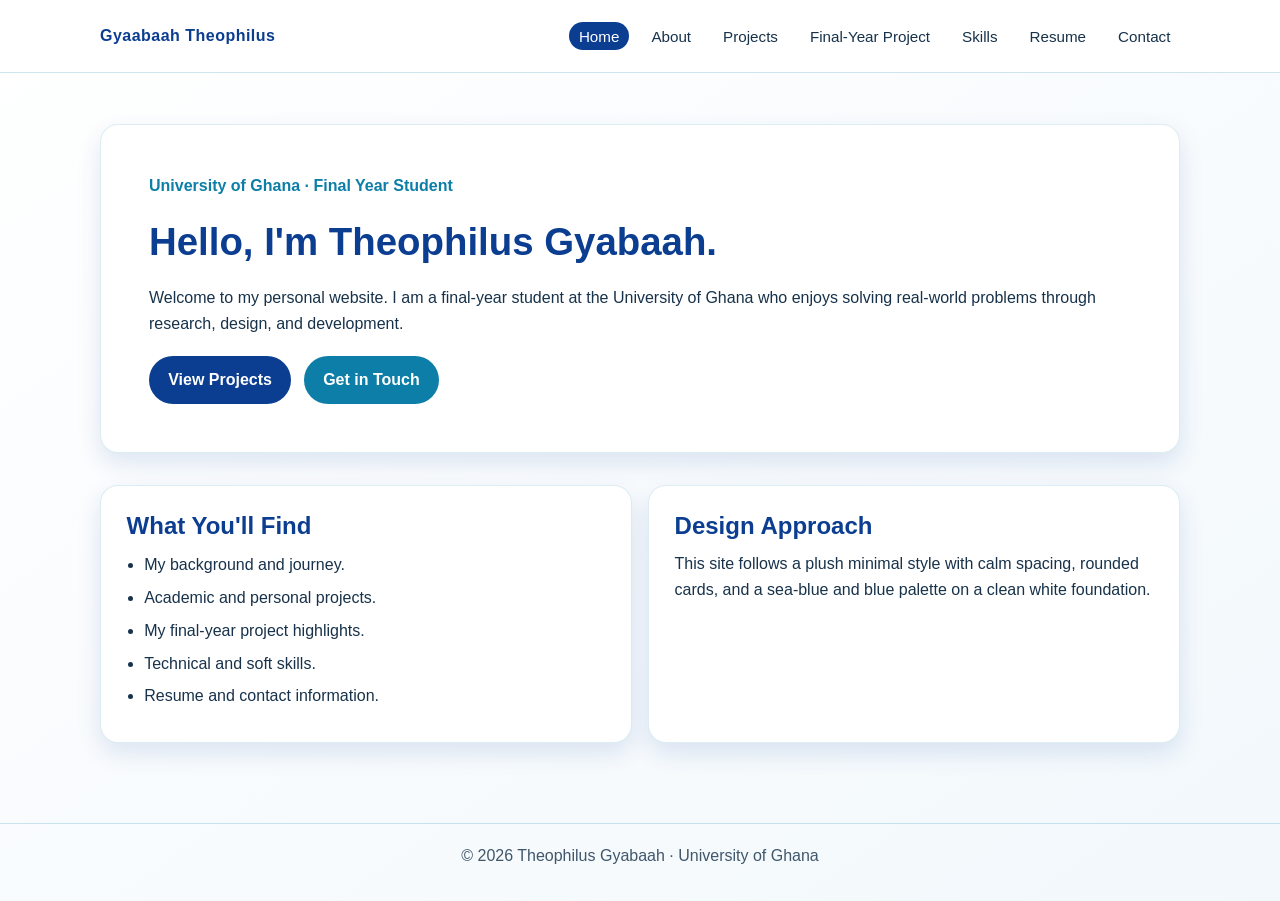
<file: index.html>
<!DOCTYPE html>
<html lang="en">
  <head>
    <meta charset="UTF-8" />
    <meta name="viewport" content="width=device-width, initial-scale=1.0" />
    <title>Home | UG Final Year Student Portfolio</title>
    <link rel="stylesheet" href="styles.css" />
  </head>
  <body>
    <header class="topbar">
      <div class="container nav">
        <div class="brand">Gyaabaah Theophilus</div>
        <ul class="nav-links">
          <li><a class="active" href="index.html">Home</a></li>
          <li><a href="about.html">About</a></li>
          <li><a href="projects.html">Projects</a></li>
          <li><a href="final-year-project.html">Final-Year Project</a></li>
          <li><a href="skills.html">Skills</a></li>
          <li><a href="resume.html">Resume</a></li>
          <li><a href="contact.html">Contact</a></li>
        </ul>
      </div>
    </header>

    <main>
      <div class="container">
        <section class="hero">
          <p class="subtitle">University of Ghana · Final Year Student</p>
          <h1>Hello, I'm Theophilus Gyabaah.</h1>
          <p>
            Welcome to my personal website. I am a final-year student at the University of Ghana who enjoys solving real-world problems through research, design, and development.
          </p>
          <div class="button-row">
            <a class="btn btn-primary" href="projects.html">View Projects</a>
            <a class="btn btn-secondary" href="contact.html">Get in Touch</a>
          </div>
        </section>

        <section class="grid-2">
          <article class="card">
            <h2 class="section-title">What You'll Find</h2>
            <ul class="list">
              <li>My background and journey.</li>
              <li>Academic and personal projects.</li>
              <li>My final-year project highlights.</li>
              <li>Technical and soft skills.</li>
              <li>Resume and contact information.</li>
            </ul>
          </article>
          <article class="card">
            <h2 class="section-title">Design Approach</h2>
            <p>
              This site follows a plush minimal style with calm spacing, rounded cards, and a sea-blue and blue palette on a clean white foundation.
            </p>
          </article>
        </section>
      </div>
    </main>

    <footer>
      <div class="container">© 2026 Theophilus Gyabaah · University of Ghana</div>
    </footer>
  </body>
</html>
</file>
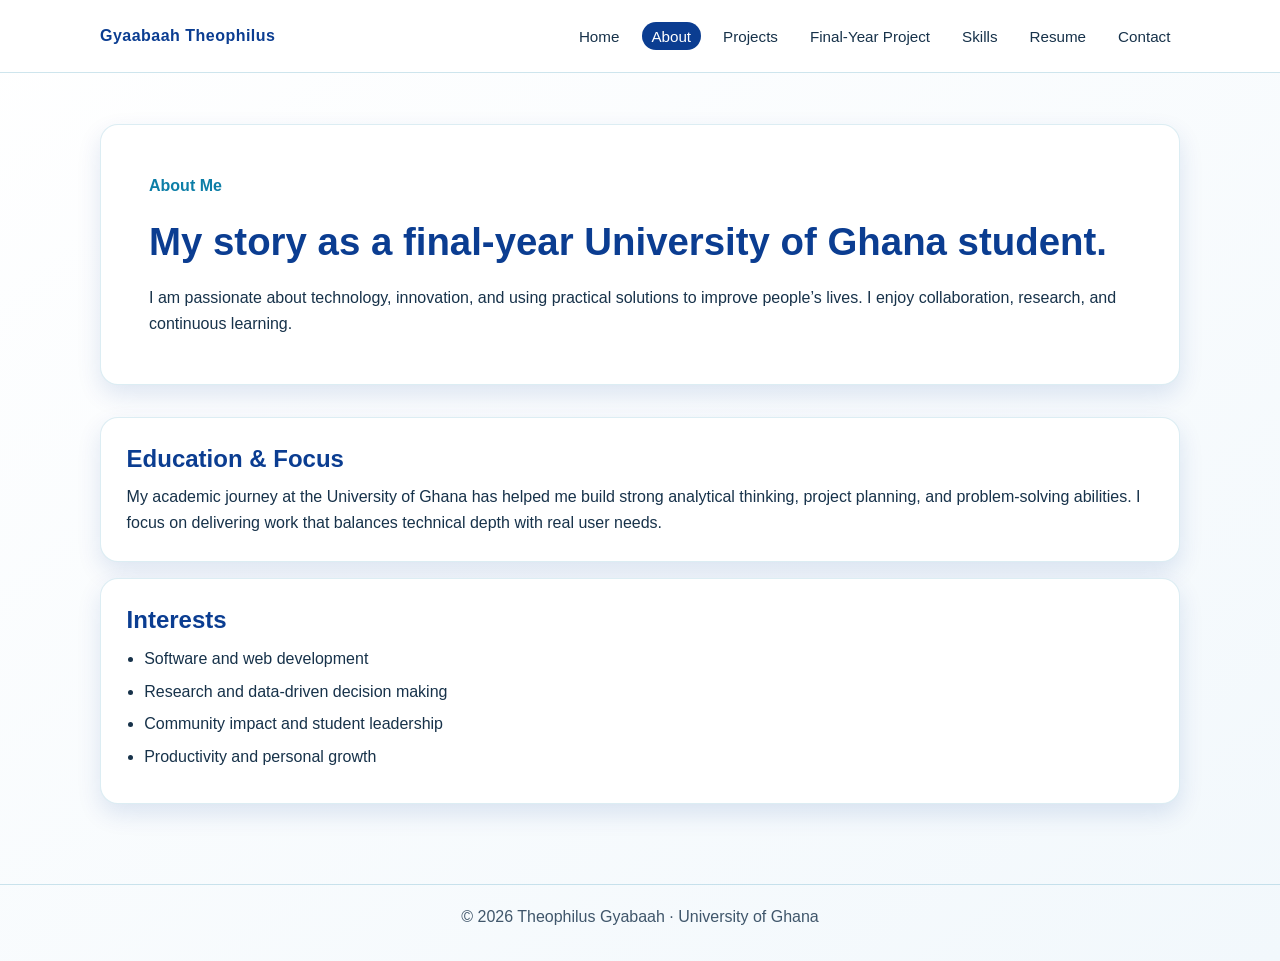
<file: about.html>
<!DOCTYPE html>
<html lang="en">
  <head>
    <meta charset="UTF-8" />
    <meta name="viewport" content="width=device-width, initial-scale=1.0" />
    <title>About | UG Final Year Student Portfolio</title>
    <link rel="stylesheet" href="styles.css" />
  </head>
  <body>
    <header class="topbar">
      <div class="container nav">
        <div class="brand">Gyaabaah Theophilus</div>
        <ul class="nav-links">
          <li><a href="index.html">Home</a></li>
          <li><a class="active" href="about.html">About</a></li>
          <li><a href="projects.html">Projects</a></li>
          <li><a href="final-year-project.html">Final-Year Project</a></li>
          <li><a href="skills.html">Skills</a></li>
          <li><a href="resume.html">Resume</a></li>
          <li><a href="contact.html">Contact</a></li>
        </ul>
      </div>
    </header>

    <main>
      <div class="container">
        <section class="hero">
          <p class="subtitle">About Me</p>
          <h1>My story as a final-year University of Ghana student.</h1>
          <p>
            I am passionate about technology, innovation, and using practical solutions to improve people’s lives. I enjoy collaboration, research, and continuous learning.
          </p>
        </section>

        <article class="card">
          <h2 class="section-title">Education & Focus</h2>
          <p>
            My academic journey at the University of Ghana has helped me build strong analytical thinking, project planning, and problem-solving abilities. I focus on delivering work that balances technical depth with real user needs.
          </p>
        </article>

        <article class="card">
          <h2 class="section-title">Interests</h2>
          <ul class="list">
            <li>Software and web development</li>
            <li>Research and data-driven decision making</li>
            <li>Community impact and student leadership</li>
            <li>Productivity and personal growth</li>
          </ul>
        </article>
      </div>
    </main>

    <footer>
      <div class="container">© 2026 Theophilus Gyabaah · University of Ghana</div>
    </footer>
  </body>
</html>
</file>
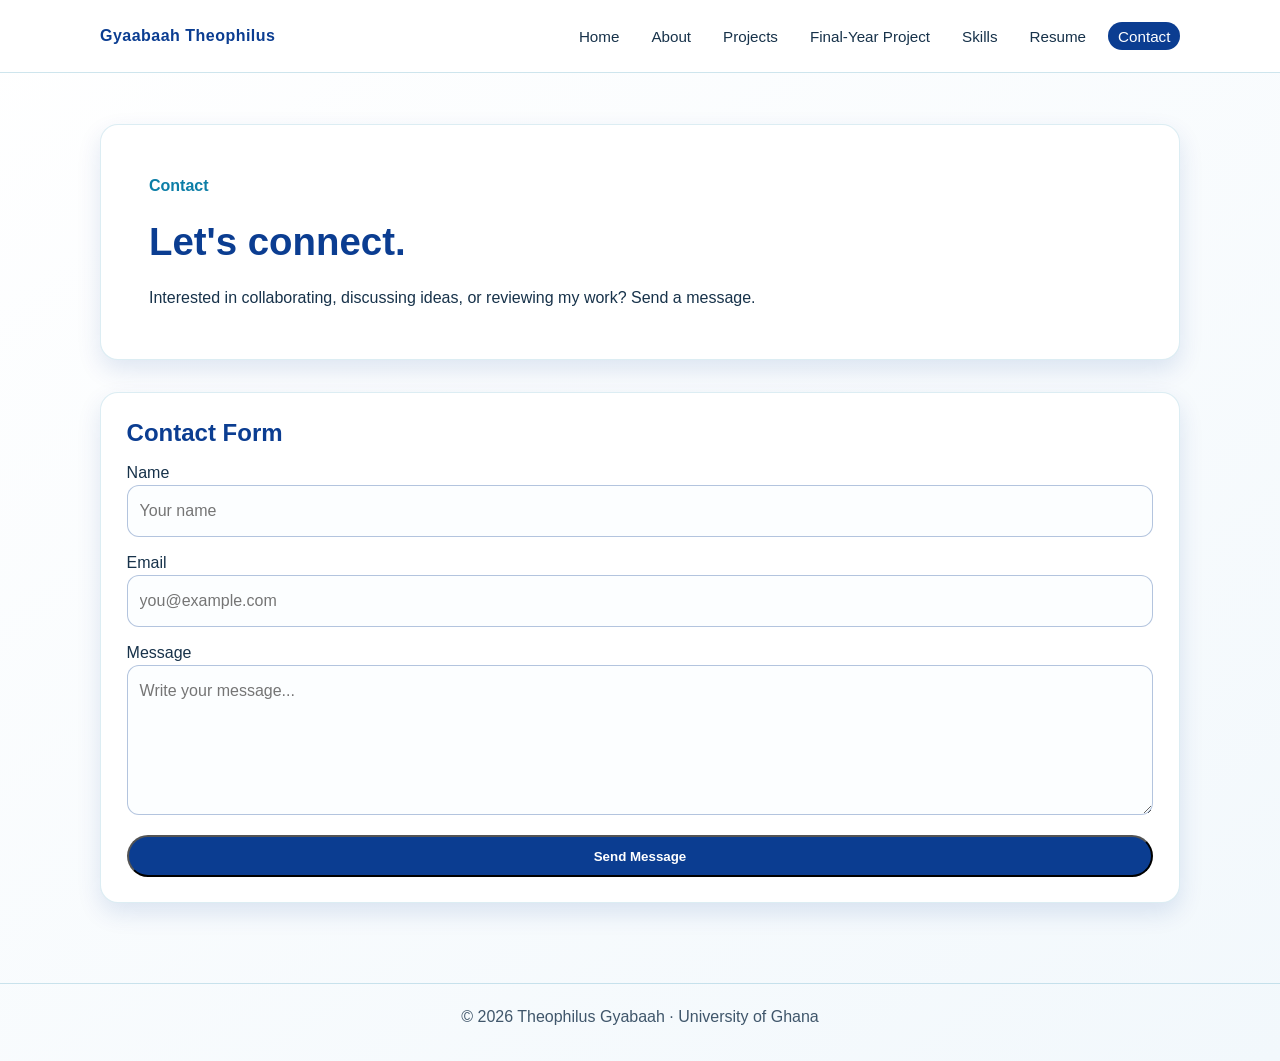
<file: contact.html>
<!DOCTYPE html>
<html lang="en">
  <head>
    <meta charset="UTF-8" />
    <meta name="viewport" content="width=device-width, initial-scale=1.0" />
    <title>Contact | UG Final Year Student Portfolio</title>
    <link rel="stylesheet" href="styles.css" />
  </head>
  <body>
    <header class="topbar">
      <div class="container nav">
        <div class="brand">Gyaabaah Theophilus</div>
        <ul class="nav-links">
          <li><a href="index.html">Home</a></li>
          <li><a href="about.html">About</a></li>
          <li><a href="projects.html">Projects</a></li>
          <li><a href="final-year-project.html">Final-Year Project</a></li>
          <li><a href="skills.html">Skills</a></li>
          <li><a href="resume.html">Resume</a></li>
          <li><a class="active" href="contact.html">Contact</a></li>
        </ul>
      </div>
    </header>

    <main>
      <div class="container">
        <section class="hero">
          <p class="subtitle">Contact</p>
          <h1>Let's connect.</h1>
          <p>
            Interested in collaborating, discussing ideas, or reviewing my work? Send a message.
          </p>
        </section>

        <article class="card">
          <h2 class="section-title">Contact Form</h2>
          <form>
            <label>
              Name
              <input type="text" name="name" placeholder="Your name" />
            </label>
            <label>
              Email
              <input type="email" name="email" placeholder="you@example.com" />
            </label>
            <label>
              Message
              <textarea name="message" placeholder="Write your message..."></textarea>
            </label>
            <button class="btn btn-primary" type="submit">Send Message</button>
          </form>
        </article>
      </div>
    </main>

    <footer>
      <div class="container">© 2026 Theophilus Gyabaah · University of Ghana</div>
    </footer>
  </body>
</html>
</file>
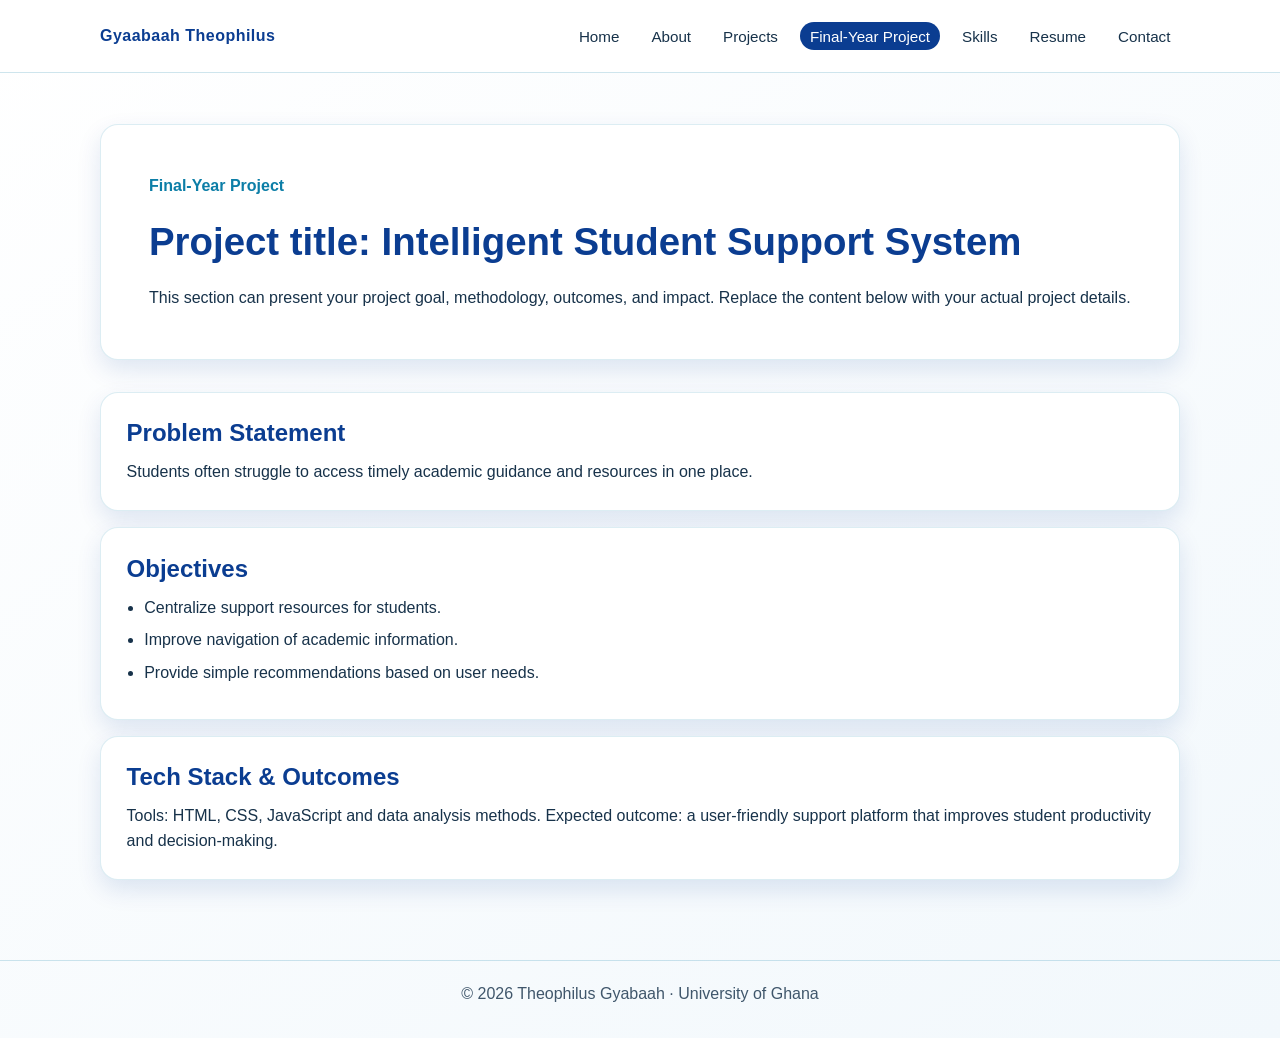
<file: final-year-project.html>
<!DOCTYPE html>
<html lang="en">
  <head>
    <meta charset="UTF-8" />
    <meta name="viewport" content="width=device-width, initial-scale=1.0" />
    <title>Final-Year Project | UG Final Year Student Portfolio</title>
    <link rel="stylesheet" href="styles.css" />
  </head>
  <body>
    <header class="topbar">
      <div class="container nav">
        <div class="brand">Gyaabaah Theophilus</div>
        <ul class="nav-links">
          <li><a href="index.html">Home</a></li>
          <li><a href="about.html">About</a></li>
          <li><a href="projects.html">Projects</a></li>
          <li><a class="active" href="final-year-project.html">Final-Year Project</a></li>
          <li><a href="skills.html">Skills</a></li>
          <li><a href="resume.html">Resume</a></li>
          <li><a href="contact.html">Contact</a></li>
        </ul>
      </div>
    </header>

    <main>
      <div class="container">
        <section class="hero">
          <p class="subtitle">Final-Year Project</p>
          <h1>Project title: Intelligent Student Support System</h1>
          <p>
            This section can present your project goal, methodology, outcomes, and impact. Replace the content below with your actual project details.
          </p>
        </section>

        <article class="card">
          <h2 class="section-title">Problem Statement</h2>
          <p>
            Students often struggle to access timely academic guidance and resources in one place.
          </p>
        </article>

        <article class="card">
          <h2 class="section-title">Objectives</h2>
          <ul class="list">
            <li>Centralize support resources for students.</li>
            <li>Improve navigation of academic information.</li>
            <li>Provide simple recommendations based on user needs.</li>
          </ul>
        </article>

        <article class="card">
          <h2 class="section-title">Tech Stack & Outcomes</h2>
          <p>
            Tools: HTML, CSS, JavaScript and data analysis methods. Expected outcome: a user-friendly support platform that improves student productivity and decision-making.
          </p>
        </article>
      </div>
    </main>

    <footer>
      <div class="container">© 2026 Theophilus Gyabaah · University of Ghana</div>
    </footer>
  </body>
</html>
</file>
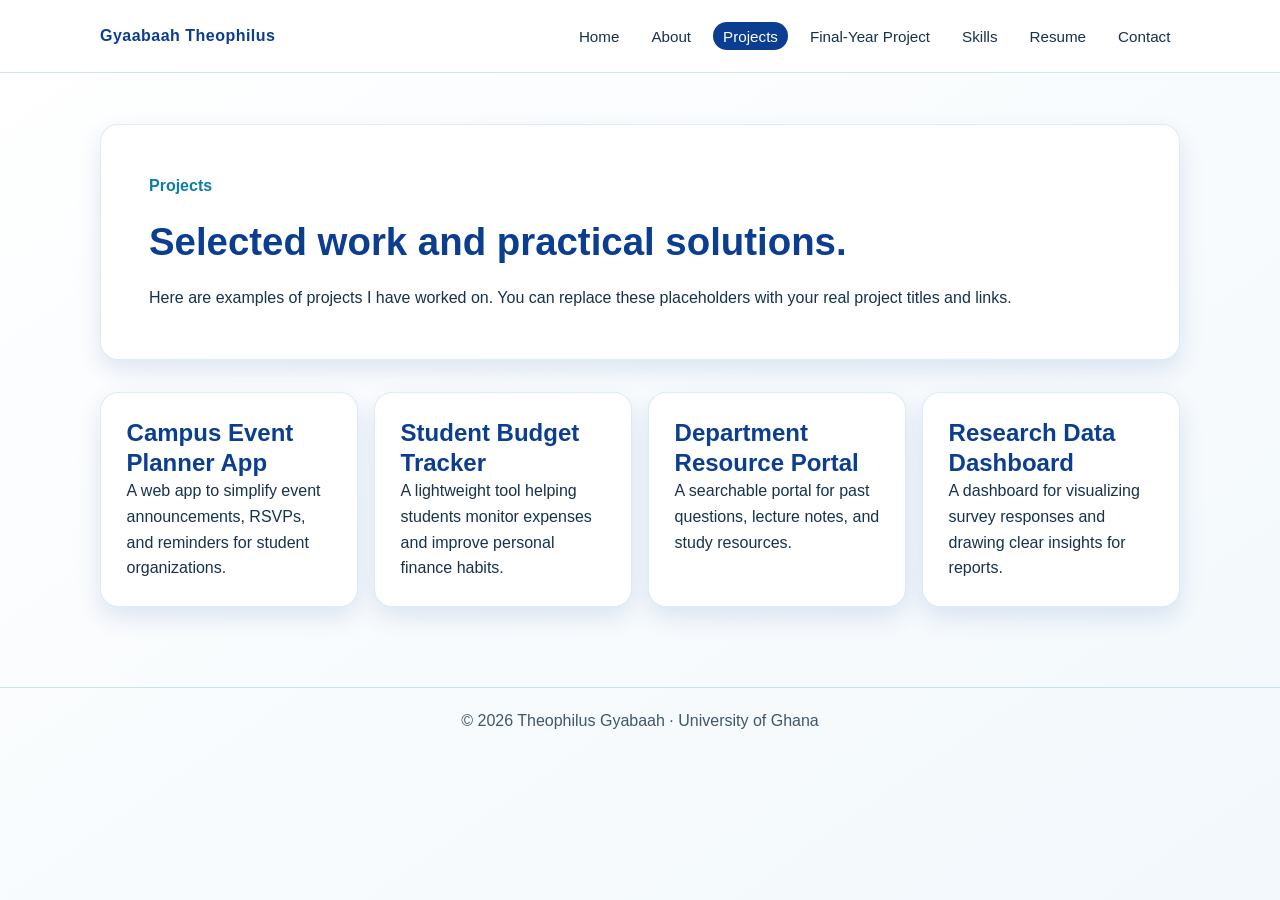
<file: projects.html>
<!DOCTYPE html>
<html lang="en">
  <head>
    <meta charset="UTF-8" />
    <meta name="viewport" content="width=device-width, initial-scale=1.0" />
    <title>Projects | UG Final Year Student Portfolio</title>
    <link rel="stylesheet" href="styles.css" />
  </head>
  <body>
    <header class="topbar">
      <div class="container nav">
        <div class="brand">Gyaabaah Theophilus</div>
        <ul class="nav-links">
          <li><a href="index.html">Home</a></li>
          <li><a href="about.html">About</a></li>
          <li><a class="active" href="projects.html">Projects</a></li>
          <li><a href="final-year-project.html">Final-Year Project</a></li>
          <li><a href="skills.html">Skills</a></li>
          <li><a href="resume.html">Resume</a></li>
          <li><a href="contact.html">Contact</a></li>
        </ul>
      </div>
    </header>

    <main>
      <div class="container">
        <section class="hero">
          <p class="subtitle">Projects</p>
          <h1>Selected work and practical solutions.</h1>
          <p>
            Here are examples of projects I have worked on. You can replace these placeholders with your real project titles and links.
          </p>
        </section>

        <section class="grid-2">
          <article class="card">
            <h2>Campus Event Planner App</h2>
            <p>A web app to simplify event announcements, RSVPs, and reminders for student organizations.</p>
          </article>
          <article class="card">
            <h2>Student Budget Tracker</h2>
            <p>A lightweight tool helping students monitor expenses and improve personal finance habits.</p>
          </article>
          <article class="card">
            <h2>Department Resource Portal</h2>
            <p>A searchable portal for past questions, lecture notes, and study resources.</p>
          </article>
          <article class="card">
            <h2>Research Data Dashboard</h2>
            <p>A dashboard for visualizing survey responses and drawing clear insights for reports.</p>
          </article>
        </section>
      </div>
    </main>

    <footer>
      <div class="container">© 2026 Theophilus Gyabaah · University of Ghana</div>
    </footer>
  </body>
</html>
</file>
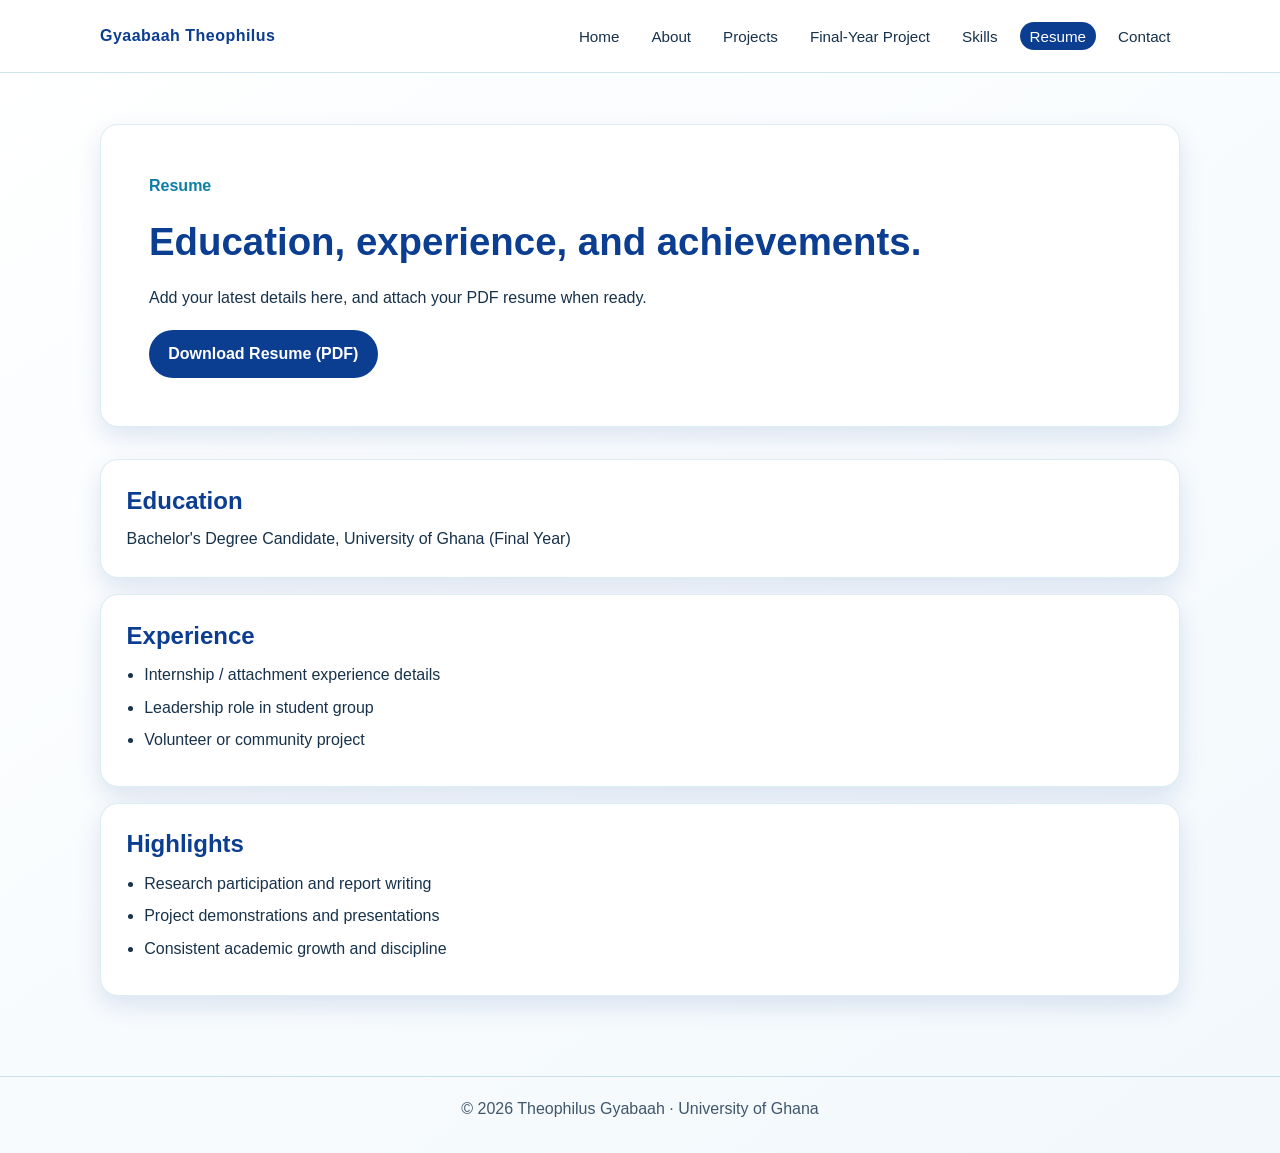
<file: resume.html>
<!DOCTYPE html>
<html lang="en">
  <head>
    <meta charset="UTF-8" />
    <meta name="viewport" content="width=device-width, initial-scale=1.0" />
    <title>Resume | UG Final Year Student Portfolio</title>
    <link rel="stylesheet" href="styles.css" />
  </head>
  <body>
    <header class="topbar">
      <div class="container nav">
        <div class="brand">Gyaabaah Theophilus</div>
        <ul class="nav-links">
          <li><a href="index.html">Home</a></li>
          <li><a href="about.html">About</a></li>
          <li><a href="projects.html">Projects</a></li>
          <li><a href="final-year-project.html">Final-Year Project</a></li>
          <li><a href="skills.html">Skills</a></li>
          <li><a class="active" href="resume.html">Resume</a></li>
          <li><a href="contact.html">Contact</a></li>
        </ul>
      </div>
    </header>

    <main>
      <div class="container">
        <section class="hero">
          <p class="subtitle">Resume</p>
          <h1>Education, experience, and achievements.</h1>
          <p>
            Add your latest details here, and attach your PDF resume when ready.
          </p>
          <div class="button-row">
            <a class="btn btn-primary" href="#">Download Resume (PDF)</a>
          </div>
        </section>

        <article class="card">
          <h2 class="section-title">Education</h2>
          <p>Bachelor's Degree Candidate, University of Ghana (Final Year)</p>
        </article>

        <article class="card">
          <h2 class="section-title">Experience</h2>
          <ul class="list">
            <li>Internship / attachment experience details</li>
            <li>Leadership role in student group</li>
            <li>Volunteer or community project</li>
          </ul>
        </article>

        <article class="card">
          <h2 class="section-title">Highlights</h2>
          <ul class="list">
            <li>Research participation and report writing</li>
            <li>Project demonstrations and presentations</li>
            <li>Consistent academic growth and discipline</li>
          </ul>
        </article>
      </div>
    </main>

    <footer>
      <div class="container">© 2026 Theophilus Gyabaah · University of Ghana</div>
    </footer>
  </body>
</html>
</file>
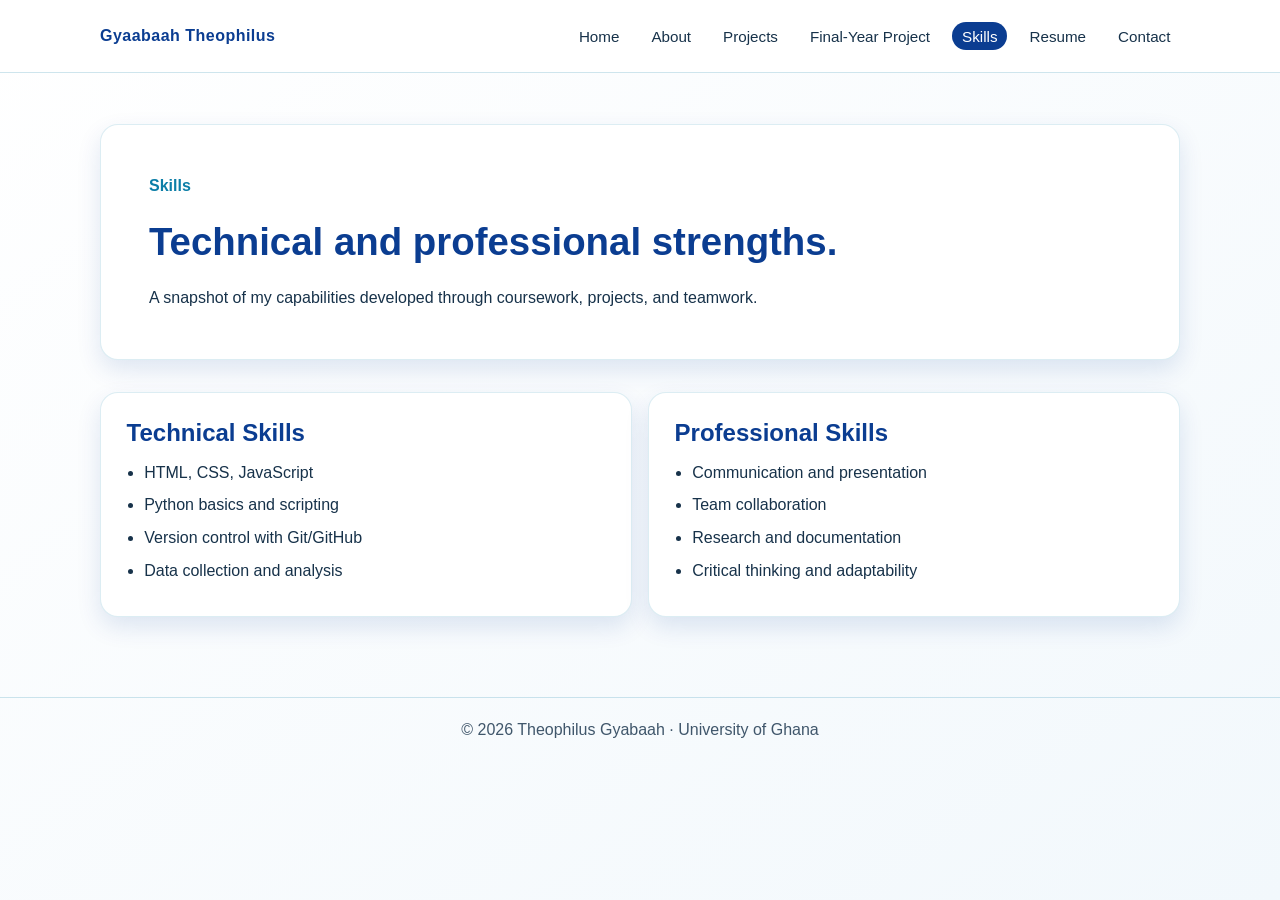
<file: skills.html>
<!DOCTYPE html>
<html lang="en">
  <head>
    <meta charset="UTF-8" />
    <meta name="viewport" content="width=device-width, initial-scale=1.0" />
    <title>Skills | UG Final Year Student Portfolio</title>
    <link rel="stylesheet" href="styles.css" />
  </head>
  <body>
    <header class="topbar">
      <div class="container nav">
        <div class="brand">Gyaabaah Theophilus</div>
        <ul class="nav-links">
          <li><a href="index.html">Home</a></li>
          <li><a href="about.html">About</a></li>
          <li><a href="projects.html">Projects</a></li>
          <li><a href="final-year-project.html">Final-Year Project</a></li>
          <li><a class="active" href="skills.html">Skills</a></li>
          <li><a href="resume.html">Resume</a></li>
          <li><a href="contact.html">Contact</a></li>
        </ul>
      </div>
    </header>

    <main>
      <div class="container">
        <section class="hero">
          <p class="subtitle">Skills</p>
          <h1>Technical and professional strengths.</h1>
          <p>
            A snapshot of my capabilities developed through coursework, projects, and teamwork.
          </p>
        </section>

        <section class="grid-2">
          <article class="card">
            <h2>Technical Skills</h2>
            <ul class="list">
              <li>HTML, CSS, JavaScript</li>
              <li>Python basics and scripting</li>
              <li>Version control with Git/GitHub</li>
              <li>Data collection and analysis</li>
            </ul>
          </article>
          <article class="card">
            <h2>Professional Skills</h2>
            <ul class="list">
              <li>Communication and presentation</li>
              <li>Team collaboration</li>
              <li>Research and documentation</li>
              <li>Critical thinking and adaptability</li>
            </ul>
          </article>
        </section>
      </div>
    </main>

    <footer>
      <div class="container">© 2026 Theophilus Gyabaah · University of Ghana</div>
    </footer>
  </body>
</html>
</file>
<file: styles.css>
:root {
  --sea-blue: #0c7ea7;
  --deep-blue: #0b3d91;
  --white: #ffffff;
  --bg-tint: #f2f8fc;
  --text: #17324a;
  --card-shadow: 0 10px 25px rgba(11, 61, 145, 0.12);
}

* {
  box-sizing: border-box;
  margin: 0;
  padding: 0;
}

body {
  font-family: "Inter", "Segoe UI", Tahoma, Geneva, Verdana, sans-serif;
  color: var(--text);
  background: linear-gradient(145deg, var(--white), var(--bg-tint));
  min-height: 100vh;
  line-height: 1.6;
}

.container {
  width: min(1080px, 92%);
  margin: 0 auto;
}

.topbar {
  background: var(--white);
  border-bottom: 1px solid rgba(12, 126, 167, 0.2);
  position: sticky;
  top: 0;
  z-index: 20;
  backdrop-filter: blur(10px);
}

.nav {
  display: flex;
  justify-content: space-between;
  align-items: center;
  min-height: 72px;
  gap: 1rem;
}

.brand {
  color: var(--deep-blue);
  font-weight: 700;
  letter-spacing: 0.03em;
}

.nav-links {
  display: flex;
  flex-wrap: wrap;
  gap: 0.8rem;
  list-style: none;
}

.nav-links a {
  text-decoration: none;
  color: var(--text);
  font-size: 0.95rem;
  padding: 0.35rem 0.6rem;
  border-radius: 999px;
  transition: all 0.2s ease;
}

.nav-links a:hover,
.nav-links a.active {
  background: var(--deep-blue);
  color: var(--white);
}

main {
  padding: 3.2rem 0 4rem;
}

.hero,
.card {
  background: var(--white);
  border: 1px solid rgba(12, 126, 167, 0.14);
  border-radius: 18px;
  box-shadow: var(--card-shadow);
}

.hero {
  padding: 3rem;
  display: grid;
  gap: 1.2rem;
  margin-bottom: 2rem;
}

h1,
h2,
h3 {
  color: var(--deep-blue);
  line-height: 1.25;
}

h1 {
  font-size: clamp(1.9rem, 3vw, 2.8rem);
}

.subtitle {
  color: var(--sea-blue);
  font-weight: 600;
}

.button-row {
  display: flex;
  flex-wrap: wrap;
  gap: 0.8rem;
}

.btn {
  display: inline-block;
  text-decoration: none;
  border-radius: 999px;
  padding: 0.7rem 1.2rem;
  font-weight: 600;
  transition: transform 0.2s ease, box-shadow 0.2s ease;
}

.btn-primary {
  background: var(--deep-blue);
  color: var(--white);
}

.btn-secondary {
  background: var(--sea-blue);
  color: var(--white);
}

.btn:hover {
  transform: translateY(-1px);
  box-shadow: 0 6px 16px rgba(11, 61, 145, 0.2);
}

.card {
  padding: 1.6rem;
  margin-bottom: 1rem;
}

.grid-2 {
  display: grid;
  gap: 1rem;
  grid-template-columns: repeat(auto-fit, minmax(240px, 1fr));
}

.list {
  margin-top: 0.7rem;
  padding-left: 1.1rem;
}

.list li {
  margin-bottom: 0.45rem;
}

footer {
  border-top: 1px solid rgba(12, 126, 167, 0.2);
  padding: 1.2rem 0 2rem;
  text-align: center;
  color: rgba(23, 50, 74, 0.82);
}

.section-title {
  margin-bottom: 0.65rem;
}

form {
  display: grid;
  gap: 0.8rem;
  margin-top: 0.7rem;
}

input,
textarea {
  width: 100%;
  border: 1px solid rgba(11, 61, 145, 0.3);
  border-radius: 12px;
  padding: 0.75rem;
  font: inherit;
  background: #fcfeff;
}

textarea {
  min-height: 150px;
  resize: vertical;
}

@media (max-width: 680px) {
  .hero {
    padding: 2rem 1.2rem;
  }

  .nav {
    flex-direction: column;
    justify-content: center;
    padding: 0.9rem 0;
  }
}
</file>
